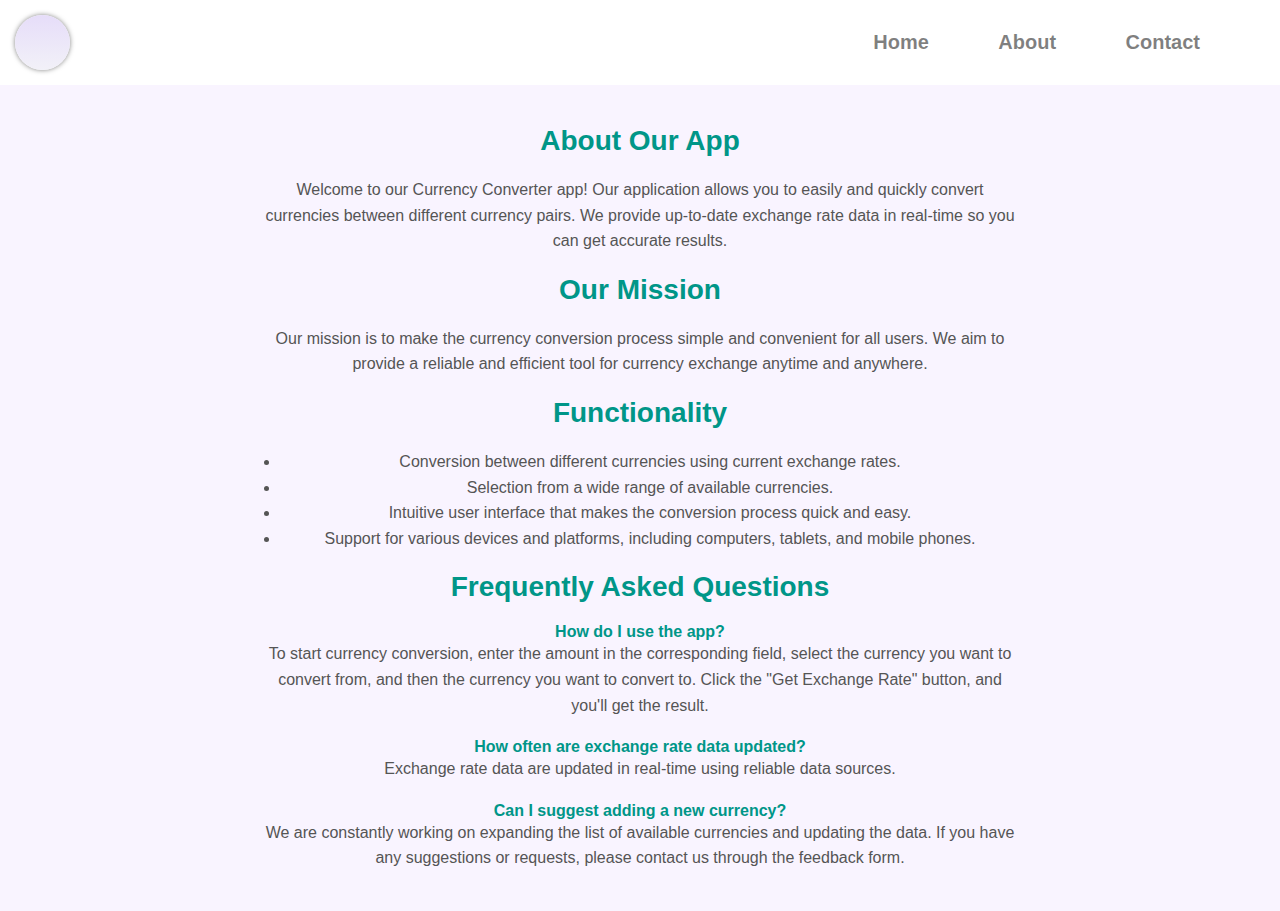
<file: about.html>
<!DOCTYPE html>
<html lang="en">
	<head>
		<meta charset="UTF-8" />
		<meta name="viewport" content="width=device-width, initial-scale=1.0" />
		<link rel="stylesheet" href="./css/about.css" />
		<link rel="stylesheet" href="./css/style.css" />
		<link rel="icon" type="icon/png" href="./assets/icon/converter.png" />
		<title>Currency Converter Task Two</title>
	</head>
	<body>
		<header id="header-section">
			<div class="container-head">
				<div class="header">
					<div class="circle" alt="Circle Icon"></div>
					<nav class="nav-main">
						<div class="hamburger-menu">
							<div class="hamburger-menu-icon" onclick="toggleMenu()">
								<div class="bar"></div>
								<div class="bar"></div>
								<div class="bar"></div>
							</div>
							<ul class="nav-main__list" id="navList">
								<li class="nav-main__item">
									<a class="nav-main__link" href="index.html">Home</a>
								</li>
								<li class="nav-main__item">
									<a class="nav-main__link" href="about.html">About</a>
								</li>
								<li class="nav-main__item">
									<a class="nav-main__link" href="contact.html">Contact</a>
								</li>
							</ul>
						</div>
					</nav>
				</div>
			</div>
		</header>

    <main>
        <section class="about-section">
            <h2>About Our App</h2>
            <p>
                Welcome to our Currency Converter app! Our application allows you to easily and quickly convert currencies between different currency pairs. We provide up-to-date exchange rate data in real-time so you can get accurate results.
            </p>
        </section>
        <section class="mission-section">
            <h2>Our Mission</h2>
            <p>
                Our mission is to make the currency conversion process simple and convenient for all users. We aim to provide a reliable and efficient tool for currency exchange anytime and anywhere.
            </p>
        </section>
        <section class="functionality-section">
            <h2>Functionality</h2>
            <ul>
                <li>Conversion between different currencies using current exchange rates.</li>
                <li>Selection from a wide range of available currencies.</li>
                <li>Intuitive user interface that makes the conversion process quick and easy.</li>
                <li>Support for various devices and platforms, including computers, tablets, and mobile phones.</li>
            </ul>
        </section>
        <section class="faq-section">
            <h2>Frequently Asked Questions</h2>
            <dl>
                <dt>How do I use the app?</dt>
                <dd>To start currency conversion, enter the amount in the corresponding field, select the currency you want to convert from, and then the currency you want to convert to. Click the "Get Exchange Rate" button, and you'll get the result.</dd>

                <dt>How often are exchange rate data updated?</dt>
                <dd>Exchange rate data are updated in real-time using reliable data sources.</dd>

                <dt>Can I suggest adding a new currency?</dt>
                <dd>We are constantly working on expanding the list of available currencies and updating the data. If you have any suggestions or requests, please contact us through the feedback form.</dd>
            </dl>
        </section>
    </main>
		</div>

		<script src="./js/index.js"></script>
	</body>
</html>
</file>
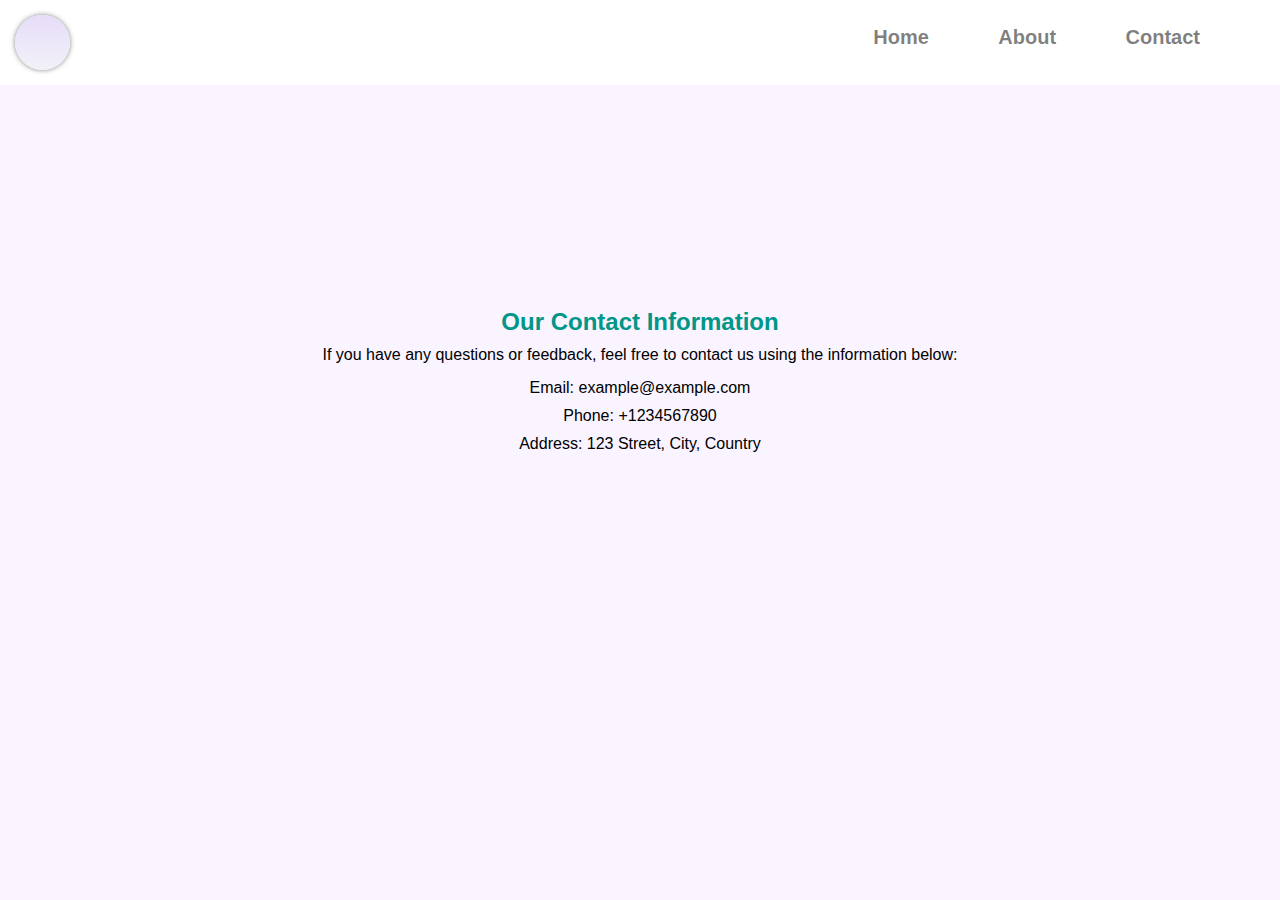
<file: contact.html>
<!DOCTYPE html>
<html lang="en">
	<head>
		<meta charset="UTF-8" />
		<meta name="viewport" content="width=device-width, initial-scale=1.0" />
		<link rel="stylesheet" href="./css/contact.css" />
		<link rel="stylesheet" href="./css/style.css" />
		<link rel="icon" type="icon/png" href="./assets/icon/converter.png" />
		<title>Currency Converter Task Two</title>
	</head>
	<body>
		<header id="header-section">
			<div class="container-head">
				<div class="header">
					<div class="circle" alt="Circle Icon"></div>
					<nav class="nav-main">
						<div class="hamburger-menu">
							<div class="hamburger-menu-icon" onclick="toggleMenu()">
								<div class="bar"></div>
								<div class="bar"></div>
								<div class="bar"></div>
							</div>
							<ul class="nav-main__list" id="navList">
								<li class="nav-main__item">
									<a class="nav-main__link" href="index.html">Home</a>
								</li>
								<li class="nav-main__item">
									<a class="nav-main__link" href="about.html">About</a>
								</li>
								<li class="nav-main__item">
									<a class="nav-main__link" href="contact.html">Contact</a>
								</li>
							</ul>
						</div>
					</nav>
				</div>
			</div>
		</header>

    <main>
        <section>
            <h2>Our Contact Information</h2>
            <p>If you have any questions or feedback, feel free to contact us using the information below:</p>
            <ul>
                <li>Email: example@example.com</li>
                <li>Phone: +1234567890</li>
                <li>Address: 123 Street, City, Country</li>
            </ul>
        </section>
    </main>
		</div>

    <script src="./js/index.js"></script>
	</body>
</html>
</file>
<file: css/about.css>
body {
	font-family: Helvetica, sans-serif;
	background-color: #f0f0f0;
	color: #432847;
}

main {
	max-width: 800px;
	margin: 0 auto;
	padding: 20px;
	text-align: center;
}

.about-section h2,
.mission-section h2,
.functionality-section h2,
.faq-section h2 {
	font-size: 28px;
	color: #009688;
	margin: 20px;
}

.about-section p,
.mission-section p {
	font-size: 16px;
	line-height: 1.6;
	color: #555;
}

.functionality-section ul {
	margin-left: 20px;
}

.functionality-section li {
	font-size: 16px;
	line-height: 1.6;
	color: #555;
}

.faq-section dt {
	font-weight: bold;
	color: #009688;
	margin-top: 15px;
}

.faq-section dd {
	font-size: 16px;
	line-height: 1.6;
	color: #555;
	margin-bottom: 20px;
}
</file>
<file: css/style.css>
* {
	margin: 0;
	padding: 0;
	border: none;
	outline: none;
	box-sizing: border-box;
}

body {
	background-color: #f9f4ff;
	font-family: 'Helvetica', sans-serif;
}

.container-head {
	max-width: 1420px;
	margin: 0 auto;
}

#header-section {
	padding: 15px;
	background-color: #fff;
}

.header,
.nav-main,
.circle {
	display: flex;
	justify-content: space-between;
	align-items: center;
}

.circle {
	width: 55px;
	height: 55px;
	border-radius: 50%;
	background: linear-gradient(to bottom, #e6ddf9, #f2f1f8);
	box-shadow: 0px 0px 5px rgba(0, 0, 0, 0.5);
}

.nav-main__list {
	margin: 0;
	padding: 0;
}

.nav-main__item {
	display: inline-block;
	margin-right: 65px;
}

.nav-main__link {
	text-decoration: none;
	color: rgba(0, 0, 0, 0.5);
	font-size: 20px;
	font-weight: bold;
	position: relative;
}

.nav-main__link:hover {
	color: #000;
}

.nav-main__link::after {
	content: '';
	position: absolute;
	left: 0;
	bottom: -5px;
	width: 100%;
	height: 2px;
	background-color: #9e9dd0;
	transform: scaleX(0);
	transition: transform 0.3s ease;
}

.nav-main__link:hover::after {
	transform: scaleX(1);
}

.header-section {
	display: flex;
	text-align: center;
	max-width: 700px;
	margin: 0 auto;
}

.header-section > div {
	justify-content: center;
	align-items: center;
	display: flex;
	flex-direction: column;
}

.header-section h2 {
	font-size: 28px;
	margin-top: 15px;
	color: #9e9dd0;
}
.header-section p {
	margin: 10px;
	padding: 10px;
}

.converter {
	position: relative;
	background-image: url('/assets/img/background.jpg');
	background-size: cover;
	background-position: center;
	padding: 20px;
	border-radius: 20px;
	margin: 0 auto;
	height: 800px;
	width: 1750px;
	display: flex;
	justify-content: center;
	align-items: center;
	flex-direction: column;
	overflow: hidden;
}

.converter::before {
	content: '';
	position: absolute;
	top: 0;
	left: 0;
	width: 100%;
	height: 10px;
	background-color: #9e9dd0;
	border-radius: 50px 50px 0 0;
	z-index: 1;
}

.conversion-form input,
.conversion-form select {
	height: 40px;
	width: 100%;
	border-radius: 5px;
	font-size: 26px;
	padding: 0 15px;
	background: #fee2e4;
	color: #35253e;
	border: 1px solid #999;
	transition: all 0.3s ease;
}

.conversion-form label {
	color: #fff;
	font-size: 24px;
	margin-left: 10px;
}

.conversion-form input:hover,
.conversion-form select:hover {
	border: 1px solid #675afe;
}

.conversion-form input:focus,
.conversion-form select:focus {
	padding: 0 14px;
	border: 1px solid #675afe;
}

.conversion-form .convert-box {
	display: flex;
	flex-direction: column;
	align-items: center;
	justify-content: space-between;
	margin-top: 20px;
}

.conversion-form .from,
.conversion-form .to {
	width: 100%;
}

.conversion-form .select-input {
	display: flex;
	width: 100%;
	border: 1px solid #999;
	height: 40px;
	align-items: center;
	border-radius: 5px;
	padding: 0 20px;
	background: #fee2e4;
	cursor: pointer;
	transition: all 0.3s ease;
}

.conversion-form .select-input:hover {
	border: 1px solid #675afe;
}

.conversion-form .select-input img {
	max-width: 20px;
}

.conversion-form .select-input select {
	width: 100%;
	cursor: pointer;
	font-size: 24px;
	background: none;
	margin: 0 -5px 0 5px;
	color: #35253e;
	border: none;
}

.conversion-form .select-input select option {
	border: none;
}

.conversion-form .reverse {
	cursor: pointer;
	margin-top: 32px;
	font-size: 22px;
	transform: rotate(90deg);
	transition: all 0.3s ease;
}

.reverse img {
	width: 50px;
	height: 50px;
}

.conversion-form .result {
	font-size: 24px;
	margin: 20px 0 30px;
	color: #fff;
}

.conversion-form button {
	width: 100%;
	height: 42px;
	color: #35253e;
	background: #fee2e4;
	font-size: 24px;
	cursor: pointer;
	border-radius: 5px;
	transition: all 0.3s ease;
}

.conversion-form button:hover {
	background: #9e9dd0;
}

@media only screen and (max-width: 768px) {
	.container-head {
		max-width: 90%;
	}

	.header-section {
		max-width: 90%;
	}

	.converter {
		width: 90%;
		height: auto;
		padding: 40px 20px;
		margin-top: 20px;
	}
}

@media only screen and (max-width: 480px) {
	.nav-main__list {
		display: flex;
		flex-direction: column;
		align-items: center;
	}

	.nav-main__item {
		margin: 10px 0;
	}

	.nav-main__link {
		font-size: 18px;
	}

	.header-section h2 {
		font-size: 24px;
	}

	.header-section p {
		font-size: 16px;
	}

	.converter {
		height: auto;
	}
}

.hamburger-menu {
	display: flex;
	align-items: center;
}

.hamburger-menu-icon {
	display: none;
	flex-direction: column;
	justify-content: space-between;
	width: 30px;
	height: 20px;
	cursor: pointer;
}

.bar {
	width: 100%;
	height: 3px;
	background-color: #333;
}

@media only screen and (max-width: 768px) {
	.hamburger-menu-icon {
		display: flex;
	}

	.nav-main__list {
		display: none;
		flex-direction: column;
		padding: 10px;
		background-color: #f9f4ff;
		border-radius: 5px;
		position: absolute;
		top: 60px;
		left: 0;
		width: 100%;
		box-shadow: 0px 0px 5px rgba(0, 0, 0, 0.5);
	}

	.nav-main__item {
		margin-bottom: 10px;
	}

	.nav-main__link {
		font-size: 18px;
	}

	.nav-main__list.active {
		display: flex;
	}

	.conversion-form input,
	.conversion-form select,
	.conversion-form button,
	.conversion-form .result {
		font-size: 20px !important;
	}

	.conversion-form label {
		font-size: 18px;
	}
}
</file>
<file: css/contact.css>
body {
	font-family: Helvetica, sans-serif;
	margin: 0;
	padding: 0;
}

main {
	display: flex;
	justify-content: center;
	align-items: center;
	text-align: center;
	min-height: 600px;
}

h2 {
	color: #009688;
	margin-bottom: 10px;
}

p {
	margin-bottom: 15px;
}

ul {
	list-style-type: none;
	padding-left: 0;
}

li {
	margin-bottom: 10px;
}
</file>
